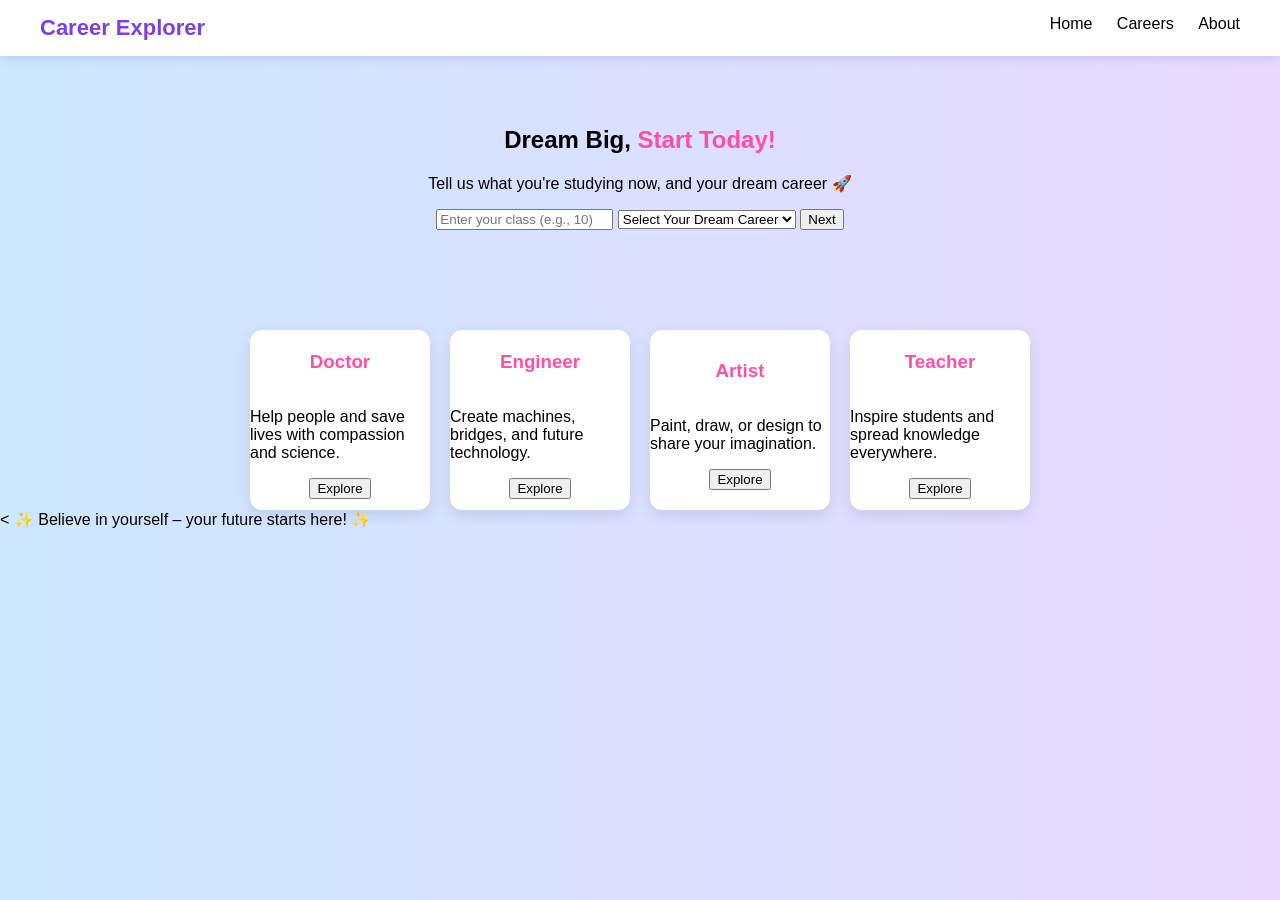
<file: index.html>
<!DOCTYPE html>
<html lang="en">
<head>
    <meta charset="UTF-8">
    <title>Career Explorer</title>
    <link rel="stylesheet" href="style.css">
</head>
<body>

    <!-- Header -->
    <header>
        <div class="logo">Career Explorer</div>
        <nav>
            <a href="#">Home</a>
            <a href="#">Careers</a>
            <a href="#">About</a>
        </nav>
    </header>

    <!-- Hero Section -->
    <section class="hero">
        <h1>Dream Big, <span>Start Today!</span></h1>
        <p>Tell us what you're studying now, and your dream career 🚀</p>

        <div class="input-boxes">
            <input type="text" id="classNum" placeholder="Enter your class (e.g., 10)">
            <select id="career">
                <option value="">Select Your Dream Career</option>
                <option>Doctor</option>
                <option>Engineer</option>
                <option>Software Developer</option>
                <option>Data Scientist</option>
                <option>IAS Officer</option>
                <option>IPS Officer</option>
                <option>Army Officer</option>
                <option>Journalist</option>
                <option>Lawyer</option>
                <option>Architect</option>
                <option>Pilot</option>
                <option>Scientist</option>
                <option>Teacher</option>
                <option>Professor</option>
                <option>Chartered Accountant</option>
                <option>Entrepreneur</option>
                <option>Fashion Designer</option>
                <option>Photographer</option>
                <option>Psychologist</option>
                <option>Artist</option>
            </select>
            <button onclick="goNext()">Next</button>
        </div>
    </section>

    <!-- Career Cards Section -->
    <section class="cards">
        <div class="card">
            <h3>Doctor</h3>
            <p>Help people and save lives with compassion and science.</p>
            <button>Explore</button>
        </div>
        <div class="card">
            <h3>Engineer</h3>
            <p>Create machines, bridges, and future technology.</p>
            <button>Explore</button>
        </div>
        <div class="card">
            <h3>Artist</h3>
            <p>Paint, draw, or design to share your imagination.</p>
            <button>Explore</button>
        </div>
        <div class="card">
            <h3>Teacher</h3>
            <p>Inspire students and spread knowledge everywhere.</p>
            <button>Explore</button>
        </div>
    </section>

    <!-- Footer -->
    <footer>
        <<i class="fa fa-align-center" aria-hidden="true"></i>
        ✨ Believe in yourself – your future starts here! ✨
    </footer>

    <!-- JavaScript -->
    <script>
        function goNext() {
            const cls = document.getElementById("classNum").value;
            const career = document.getElementById("career").value;

            if (cls === "" || career === "") {
                alert("Please enter your class and select a career.");
                return;
            }

            window.location.href = "career.html?class=" + cls + "&career=" + career;
        }
    </script>

</body>
</html>
</file>
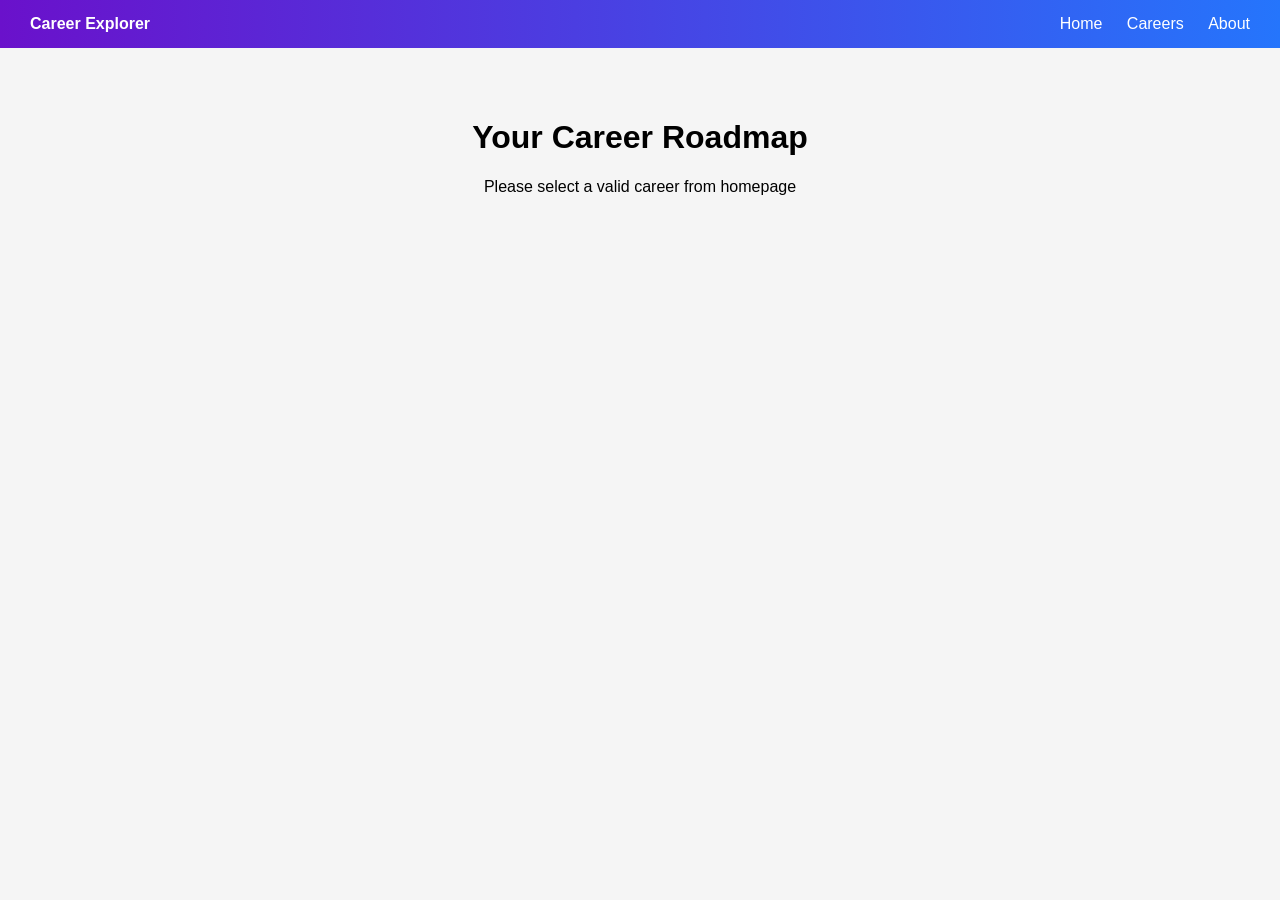
<file: career.html>
<!DOCTYPE html>
<html lang="en">
<head>
    <meta charset="UTF-8">
    <title>Your Career Path</title>
    <link rel="stylesheet" href="career.html">

    <style>
        body {
            font-family: Arial, sans-serif;
            background: #f5f5f5;
            margin: 0;
        }

        header {
            background: linear-gradient(90deg, #6a11cb, #2575fc);
            color: white;
            padding: 15px 30px;
            display: flex;
            justify-content: space-between;
        }

        nav a {
            color: white;
            margin-left: 20px;
            text-decoration: none;
        }

        .container {
            max-width: 900px;
            margin: 30px auto;
            padding: 20px;
        }

        h1 {
            text-align: center;
        }

        .card {
            background: white;
            padding: 20px;
            margin: 15px 0;
            border-radius: 10px;
            box-shadow: 0 5px 15px rgba(0,0,0,0.1);
        }

        .final {
            background: #43e97b;
            color: white;
            text-align: center;
            font-weight: bold;
        }
    </style>
</head>

<body>

<header>
    <div><b>Career Explorer</b></div>
    <nav>
        <a href="index.html">Home</a>
        <a href="#">Careers</a>
        <a href="#">About</a>
    </nav>
</header>

<div class="container">
    <h1>Your Career Roadmap</h1>
    <div id="output"></div>
</div>

<script>
const params = new URLSearchParams(window.location.search);
const cls = params.get("class");
const career = params.get("career");

const careerPaths = {

"Doctor": {
    after10th: "Choose BiPC",
    intermediate: "Intermediate BiPC",
    entrance: "NEET UG",
    degree: "MBBS",
    books: ["NCERT Biology", "HC Verma", "NEET PYQs"],
    final: "Doctor 🩺"
},

"Engineer": {
    after10th: "Choose MPC",
    intermediate: "Intermediate MPC",
    entrance: "JEE / EAMCET",
    degree: "B.Tech",
    books: ["NCERT", "HC Verma", "RD Sharma"],
    final: "Engineer 💻"
},

"Software Developer": {
    after10th: "MPC or any with Maths",
    intermediate: "With Maths",
    entrance: "JEE / Direct",
    degree: "B.Tech / B.Sc CS",
    books: ["C Programming", "Python", "DSA"],
    final: "Software Developer 👨‍💻"
},

"Data Scientist": {
    after10th: "MPC",
    intermediate: "Maths focus",
    entrance: "JEE",
    degree: "B.Tech / Data Science",
    books: ["Python", "Statistics", "ML"],
    final: "Data Scientist 📊"
},

"IAS Officer": {
    after10th: "Any stream",
    intermediate: "Any",
    entrance: "UPSC",
    degree: "Any Graduation",
    books: ["NCERT", "Polity"],
    final: "IAS Officer 🏛️"
},

"IPS Officer": {
    after10th: "Any",
    intermediate: "Any",
    entrance: "UPSC",
    degree: "Any Graduation",
    books: ["NCERT", "Current Affairs"],
    final: "IPS Officer 🚓"
},

"Army Officer": {
    after10th: "Any",
    intermediate: "NDA",
    entrance: "NDA / CDS",
    degree: "Defense Training",
    books: ["Maths", "GK"],
    final: "Army Officer 🪖"
},

"Journalist": {
    after10th: "Any",
    intermediate: "Any",
    entrance: "Media exams",
    degree: "BJMC",
    books: ["English", "News"],
    final: "Journalist 📰"
},

"Lawyer": {
    after10th: "Any",
    intermediate: "Any",
    entrance: "CLAT",
    degree: "LLB",
    books: ["Legal Aptitude"],
    final: "Lawyer ⚖️"
},

"Architect": {
    after10th: "MPC",
    intermediate: "Maths",
    entrance: "NATA",
    degree: "B.Arch",
    books: ["Drawing"],
    final: "Architect 🏗️"
},

"Pilot": {
    after10th: "MPC",
    intermediate: "Physics",
    entrance: "DGCA",
    degree: "Pilot Training",
    books: ["Physics"],
    final: "Pilot ✈️"
},

"Scientist": {
    after10th: "Science",
    intermediate: "Science",
    entrance: "JEE",
    degree: "BSc/MSc/PhD",
    books: ["NCERT"],
    final: "Scientist 🔬"
},

"Teacher": {
    after10th: "Any",
    intermediate: "Any",
    entrance: "TET",
    degree: "B.Ed",
    books: ["Pedagogy"],
    final: "Teacher 👩‍🏫"
},

"Professor": {
    after10th: "Any",
    intermediate: "Any",
    entrance: "NET",
    degree: "PhD",
    books: ["Advanced Subjects"],
    final: "Professor 🎓"
},

"Chartered Accountant": {
    after10th: "Commerce",
    intermediate: "MEC/CEC",
    entrance: "CA Foundation",
    degree: "CA",
    books: ["ICAI Material"],
    final: "Chartered Accountant 💼"
},

"Entrepreneur": {
    after10th: "Any",
    intermediate: "Any",
    entrance: "No exam",
    degree: "Business Skills",
    books: ["Marketing"],
    final: "Entrepreneur 🚀"
},

"Fashion Designer": {
    after10th: "Any",
    intermediate: "Any",
    entrance: "NIFT",
    degree: "Fashion Design",
    books: ["Design"],
    final: "Fashion Designer 👗"
},

"Photographer": {
    after10th: "Any",
    intermediate: "Any",
    entrance: "No exam",
    degree: "Photography",
    books: ["Camera Skills"],
    final: "Photographer 📸"
},

"Psychologist": {
    after10th: "Any",
    intermediate: "Any",
    entrance: "University",
    degree: "Psychology",
    books: ["Basics"],
    final: "Psychologist 🧠"
},

"Artist": {
    after10th: "Any",
    intermediate: "Any",
    entrance: "Optional",
    degree: "Fine Arts",
    books: ["Drawing"],
    final: "Artist 🎨"
}

};

const output = document.getElementById("output");

if (!careerPaths[career]) {
    output.innerHTML = "<p style='text-align:center;'>Please select a valid career from homepage</p>";
} else {
    const c = careerPaths[career];

    output.innerHTML = `
        <div class="card"><h2>${career}</h2><p>Class: ${cls}</p></div>
        <div class="card"><h3>After 10th</h3><p>${c.after10th}</p></div>
        <div class="card"><h3>Intermediate</h3><p>${c.intermediate}</p></div>
        <div class="card"><h3>Entrance</h3><p>${c.entrance}</p></div>
        <div class="card"><h3>Degree</h3><p>${c.degree}</p></div>
        <div class="card"><h3>Books</h3><ul>${c.books.map(b => `<li>${b}</li>`).join("")}</ul></div>
        <div class="card final"><h3>Final Goal</h3><p>${c.final}</p></div>
    `;
}
</script>

</body>
</html>
</file>
<file: style.css>
body {
    margin: 0;
    font-family: Arial, sans-serif;
    background: linear-gradient(to right, #cce7ff, #e8d9ff);
    transition: opacity 0.3s ease;
}

header {
    display: flex;
    justify-content: space-between;
    padding: 15px 40px;
    background: white;
    box-shadow: 0 3px 10px rgba(0,0,0,0.1);
    position: sticky;
    top: 0;
    z-index: 10;
}

.logo {
    color: #7b3fe4;
    font-weight: bold;
    font-size: 22px;
}

nav a {
    margin-left: 20px;
    text-decoration: none;
    color: black;
    font-weight: 500;
}

.hero {
    text-align: center;
    padding: 50px 20px;
}

.hero h1 span {
    color: #ff4fa3;
}

.input-box input, .input-box select, .input-box button {
    padding: 12px;
    margin: 10px;
    border-radius: 8px;
    border: 2px solid #7b3fe4;
    font-size: 16px;
}

.input-box button {
    background-color: #7b3fe4;
    color: white;
    cursor: pointer;
    transition: 0.3s;
}

.input-box button:hover {
    background-color: #5a2dbd;
}

.cards {
    display: flex;
    justify-content: center;
    flex-wrap: wrap;
    margin-top: 50px;
    gap: 20px;
}

.card {
    background: white;
    width: 180px;
    height: 180px;
    border-radius: 12px;
    box-shadow: 0 5px 15px rgba(0,0,0,0.1);
    display: flex;
    flex-direction: column;
    justify-content: center;
    align-items: center;
    transition: 0.3s;
    cursor: pointer;
}

.card:hover {
    transform: translateY(-10px);
    box-shadow: 0 8px 20px rgba(0,0,0,0.2);
}

.card h3 {
    color: #ff4fa3;
    margin-top: 10px;
}
</file>
